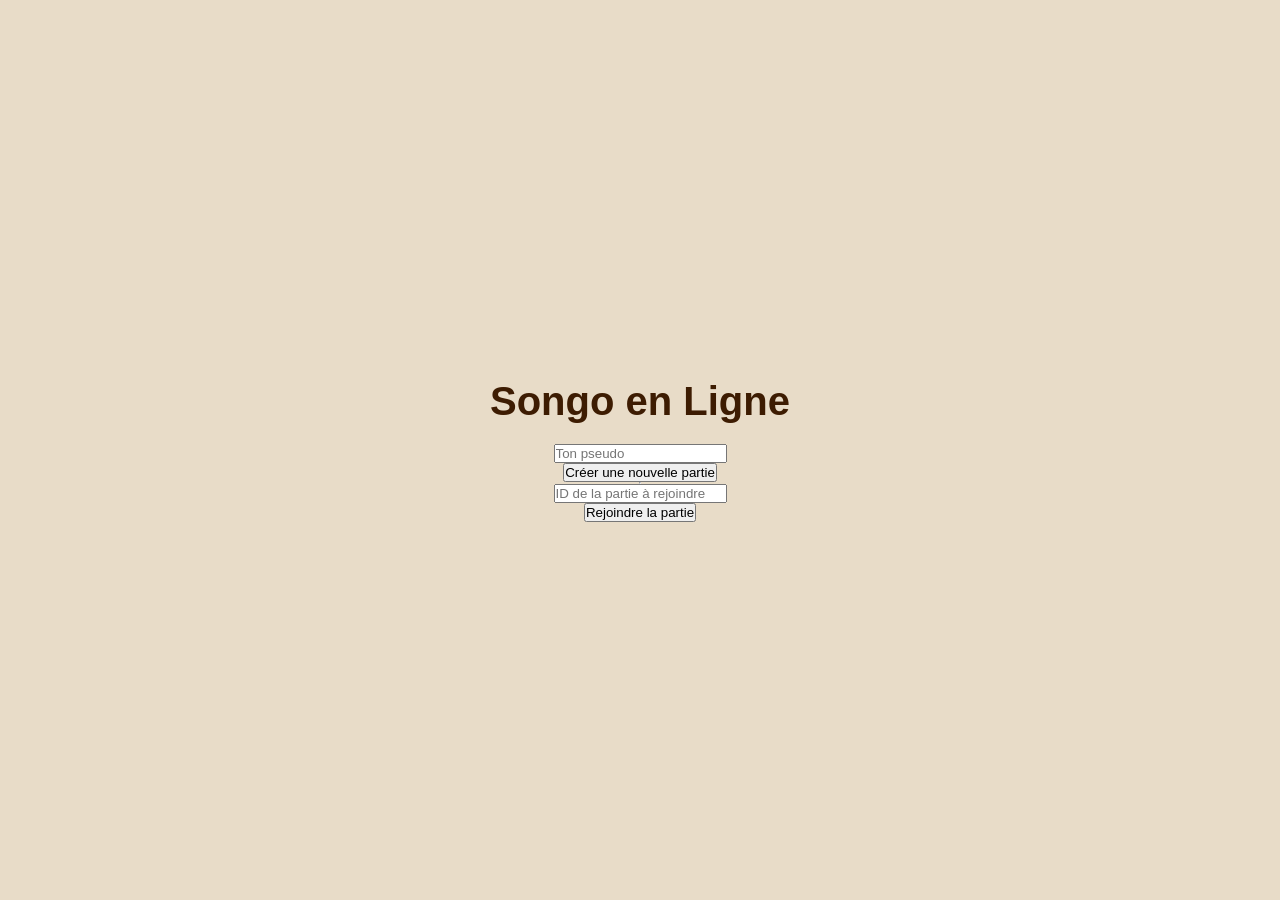
<file: index.html>
<!DOCTYPE html>
<html lang="fr">
<head>
    <meta charset="UTF-8">
    <title>Songo V2 - Version Stable</title>
    <link rel="stylesheet" href="style.css">
</head>
<body>

    <div id="accueil">
        <h1>Songo en Ligne</h1>
        <input type="text" id="pseudo" placeholder="Ton pseudo">
        <button id="btn-creer">Créer une nouvelle partie</button>
        <hr>
        <input type="text" id="partie-id" placeholder="ID de la partie à rejoindre">
        <button id="btn-rejoindre">Rejoindre la partie</button>
    </div>

    <div id="jeu" style="display:none;">
        <h2 id="inf-id">ID: En attente...</h2>
        <div id="grille"></div>
    </div>

    <script src="script.js"></script>
</body>
</html>
</file>
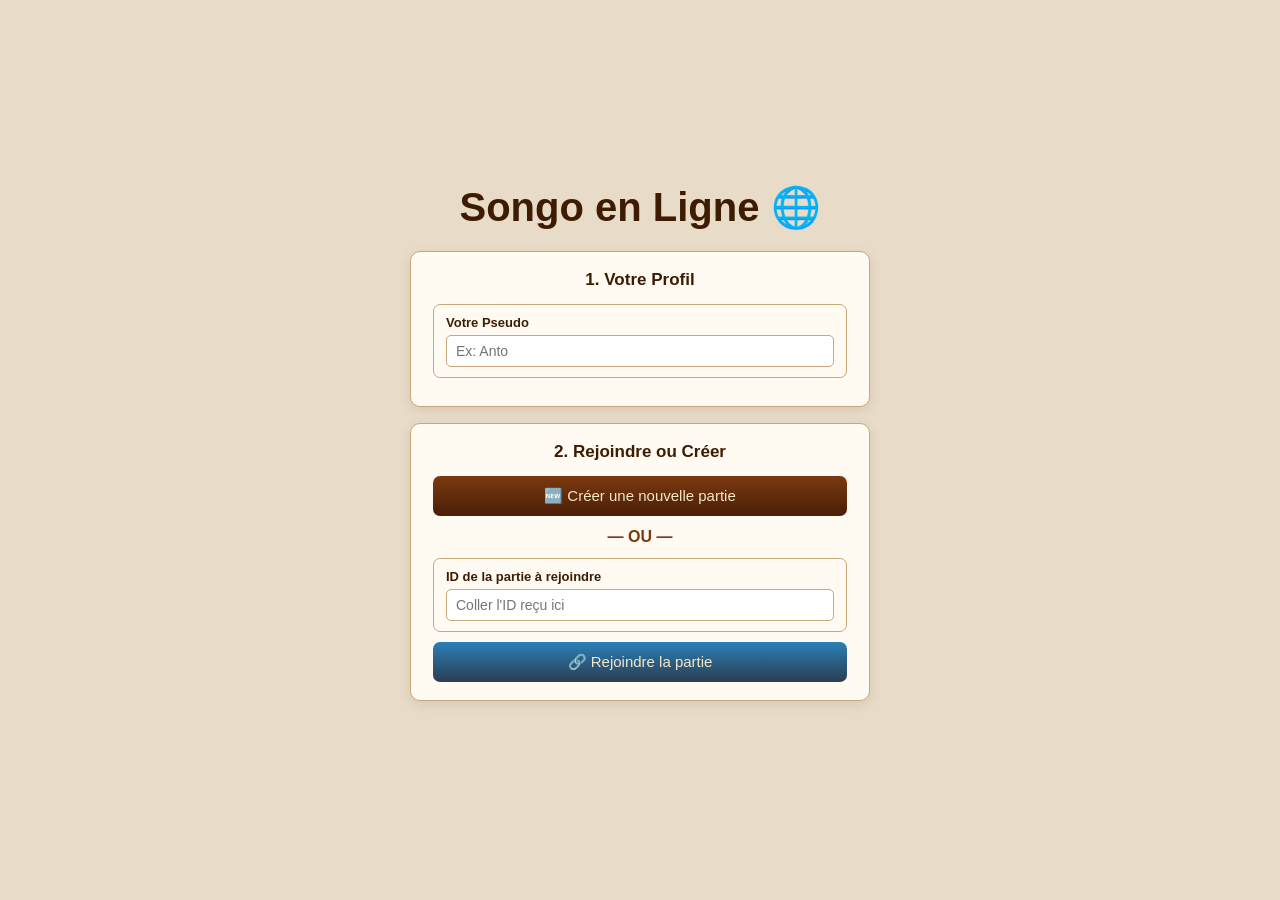
<file: public/index.html>
<!DOCTYPE html>
<html lang="fr">
<head>
  <meta charset="UTF-8">
  <meta name="viewport" content="width=device-width, initial-scale=1.0">
  <title>Songo En Ligne (Version AJAX)</title>
  <link rel="stylesheet" href="style.css">
</head>
<body>

  <div id="accueil">
    <h1>Songo en Ligne 🌐</h1>
    
    <div class="boite">
      <h2>1. Votre Profil</h2>
      <div class="bj">
        <label for="pseudo">Votre Pseudo</label>
        <input type="text" id="pseudo" placeholder="Ex: Anto" maxlength="15">
      </div>
    </div>

    <div class="boite">
      <h2>2. Rejoindre ou Créer</h2>
      <button class="btn-start" id="btn-creer" style="margin-bottom: 12px;">🆕 Créer une nouvelle partie</button>
      
      <div style="text-align: center; margin-bottom: 12px; color: #7a3a10; font-weight: bold;">— OU —</div>
      
      <div class="bj">
        <label for="partie-id">ID de la partie à rejoindre</label>
        <input type="text" id="partie-id" placeholder="Coller l'ID reçu ici">
      </div>
      <button class="btn-start" id="btn-rejoindre" style="background: linear-gradient(to bottom,#2980b9,#2c3e50);">🔗 Rejoindre la partie</button>
    </div>
    
    <div id="msg-accueil" style="color: #3d1c02; font-weight: bold; text-align: center;"></div>
  </div>

  <div id="jeu">
    <div id="topbar">
      <h1>Songo <span>(AJAX)</span></h1>
      <div class="ibloc"><div class="lbl">ID Partie</div><div class="val" id="inf-id" style="font-size:11px; color:#2980b9;">—</div></div>
      <div class="ibloc"><div class="lbl">Votre Rôle</div><div class="val" id="inf-role">—</div></div>
      <div class="ibloc"><div class="lbl">Au tour de</div><div class="val" id="inf-j">—</div></div>
      <button class="btn-sm r" id="btn-quitter">Quitter</button>
    </div>
    <div id="msg">En attente du deuxième joueur...</div>
    <div id="scores">
      <div class="sc"><div class="sn" id="lsud">SUD (Créateur)</div><div class="sv" id="vsud">0</div><div class="sl">billes</div></div>
      <div class="sc"><div class="sn" id="lnord">NORD (Rejoignant)</div><div class="sv" id="vnord">0</div><div class="sl">billes</div></div>
    </div>
    <div id="plateau">
      <div class="lr" id="lrn">NORD</div>
      <div class="rg" id="rn"></div>
      <div class="rg" id="rs"></div>
      <div class="lr" id="lrs">SUD</div>
    </div>
  </div>

  <script src="script.js"></script>
</body>
</html>
</file>
<file: style.css>
* { box-sizing: border-box; margin: 0; padding: 0; font-family: Arial, sans-serif; }
body { background: #e8dcc8; min-height: 100vh; }

/* ACCUEIL & BOITES */
#accueil { display: flex; flex-direction: column; align-items: center; justify-content: center; min-height: 100vh; padding: 20px; }
#accueil h1 { font-size: 40px; color: #3d1c02; margin-bottom: 20px; }
.boite { background: #fffaf2; border-radius: 10px; padding: 18px 22px; width: 100%; max-width: 460px; margin-bottom: 16px; border: 1px solid #c9a87c; box-shadow: 0 3px 12px rgba(90,45,12,.12); }
.boite h2 { color: #3d1c02; font-size: 17px; text-align: center; margin-bottom: 14px; }
.bj { border: 1px solid #c9a87c; border-radius: 7px; padding: 10px 12px; margin-bottom: 10px; }
.bj label { display: block; font-weight: bold; color: #3d1c02; margin-bottom: 5px; font-size: 13px; }
.bj input { width: 100%; padding: 7px 9px; border: 1px solid #c9a87c; border-radius: 5px; font-size: 14px; }
.btn-start { width: 100%; padding: 11px; font-size: 15px; background: linear-gradient(to bottom,#7a3a10,#4a1e07); color: #f5e6c8; border: none; border-radius: 7px; cursor: pointer; }
.btn-start:hover { background: linear-gradient(to bottom,#8B4513,#5a2d0c); }

/* STRUCTURE DU JEU */
#jeu { display: none; flex-direction: column; align-items: center; padding: 14px; }
#topbar, #msg, .sc { background: #fffaf2; border: 1px solid #c9a87c; border-radius: 9px; padding: 10px 18px; margin-bottom: 10px; }
#topbar { display: flex; align-items: center; justify-content: space-between; width: 100%; max-width: 800px; }
#topbar h1 { font-size: 22px; color: #3d1c02; }
.ibloc { text-align: center; }
.ibloc .lbl { font-size: 10px; color: #999; text-transform: uppercase; }
.ibloc .val { font-size: 15px; font-weight: bold; color: #3d1c02; }
.btn-sm { padding: 7px 14px; font-size: 13px; background: #fffaf2; border: 1px solid #c9a87c; border-radius: 5px; cursor: pointer; color: #3d1c02; }
.btn-sm.r { background: #c0392b; color: white; border-color: #c0392b; }
#msg { border-left: 4px solid #c9a87c; font-size: 14px; color: #3d1c02; width: 100%; max-width: 800px; min-height: 40px; display: flex; align-items: center; }
#scores { display: flex; gap: 12px; width: 100%; max-width: 800px; margin-bottom: 10px; }
.sc { flex: 1; text-align: center; border-radius: 8px; }
.sc .sn { font-size: 12px; color: #888; }
.sc .sv { font-size: 28px; font-weight: bold; color: #3d1c02; }
.sc .sl { font-size: 11px; color: #aaa; }

/* LE PLATEAU DE JEU */
#plateau { width: 100%; max-width: 800px; padding: 16px 14px 12px; border-radius: 16px; border: 5px solid #3d1c02; box-shadow: 0 8px 28px rgba(0,0,0,.5); background: linear-gradient(160deg,#c8874a 0%,#a0622a 30%,#7a4010 60%,#9a5828 80%,#c07838 100%); }
.lr { color: #f5e0b0; font-size: 12px; text-align: center; margin: 4px 0; letter-spacing: 1px; font-weight: bold; }
.rg { display: grid; grid-template-columns: repeat(7, 1fr); gap: 10px; margin: 8px 0; }
.case { width: 100%; aspect-ratio: 1/1; border-radius: 50%; border: 3px solid #2a0e00; display: flex; flex-direction: column; align-items: center; justify-content: center; padding: 12%; cursor: not-allowed; overflow: hidden; position: relative; background: radial-gradient(ellipse at 45% 38%, #7a4a20 0%, #3d1800 55%, #1a0800 100%); box-shadow: inset 0 6px 18px rgba(0,0,0,.95), 0 2px 4px rgba(255,180,80,.1); }
.billes { display: flex; flex-wrap: wrap; align-items: center; justify-content: center; gap: 3px; width: 100%; }
.bille { width: clamp(6px, 16%, 14px); height: clamp(6px, 16%, 14px); border-radius: 50%; background: radial-gradient(circle at 32% 28%, #f8f0d0, #d4aa65 50%, #8a6030); box-shadow: 0 1px 3px rgba(0,0,0,.7), inset 0 1px 2px rgba(255,255,220,.5); flex-shrink: 0; }
.nb { font-size: clamp(12px,2vw,20px); font-weight: bold; color: #f5e8c0; text-shadow: 0 1px 4px rgba(0,0,0,.9); }
.num { font-size: clamp(7px,.9vw,10px); color: #d0a060; line-height: 1; text-shadow: 0 1px 2px rgba(0,0,0,.8); margin-top: 3px; }
.case.jouable { cursor: pointer; box-shadow: inset 0 6px 18px rgba(0,0,0,.7), 0 0 0 3px #f5c842, 0 0 20px 6px rgba(245,200,66,.5); }
.case.jouable:hover { transform: scale(1.05); transition: transform .1s; }
.case.vide { opacity: .38; }
</file>
<file: public/style.css>
* { box-sizing: border-box; margin: 0; padding: 0; font-family: Arial, sans-serif; }
body { background: #e8dcc8; min-height: 100vh; }

/* ACCUEIL & BOITES */
#accueil { display: flex; flex-direction: column; align-items: center; justify-content: center; min-height: 100vh; padding: 20px; }
#accueil h1 { font-size: 40px; color: #3d1c02; margin-bottom: 20px; }
.boite { background: #fffaf2; border-radius: 10px; padding: 18px 22px; width: 100%; max-width: 460px; margin-bottom: 16px; border: 1px solid #c9a87c; box-shadow: 0 3px 12px rgba(90,45,12,.12); }
.boite h2 { color: #3d1c02; font-size: 17px; text-align: center; margin-bottom: 14px; }
.bj { border: 1px solid #c9a87c; border-radius: 7px; padding: 10px 12px; margin-bottom: 10px; }
.bj label { display: block; font-weight: bold; color: #3d1c02; margin-bottom: 5px; font-size: 13px; }
.bj input { width: 100%; padding: 7px 9px; border: 1px solid #c9a87c; border-radius: 5px; font-size: 14px; }
.btn-start { width: 100%; padding: 11px; font-size: 15px; background: linear-gradient(to bottom,#7a3a10,#4a1e07); color: #f5e6c8; border: none; border-radius: 7px; cursor: pointer; }
.btn-start:hover { background: linear-gradient(to bottom,#8B4513,#5a2d0c); }

/* STRUCTURE DU JEU */
#jeu { display: none; flex-direction: column; align-items: center; padding: 14px; }
#topbar, #msg, .sc { background: #fffaf2; border: 1px solid #c9a87c; border-radius: 9px; padding: 10px 18px; margin-bottom: 10px; }
#topbar { display: flex; align-items: center; justify-content: space-between; width: 100%; max-width: 800px; }
#topbar h1 { font-size: 22px; color: #3d1c02; }
.ibloc { text-align: center; }
.ibloc .lbl { font-size: 10px; color: #999; text-transform: uppercase; }
.ibloc .val { font-size: 15px; font-weight: bold; color: #3d1c02; }
.btn-sm { padding: 7px 14px; font-size: 13px; background: #fffaf2; border: 1px solid #c9a87c; border-radius: 5px; cursor: pointer; color: #3d1c02; }
.btn-sm.r { background: #c0392b; color: white; border-color: #c0392b; }
#msg { border-left: 4px solid #c9a87c; font-size: 14px; color: #3d1c02; width: 100%; max-width: 800px; min-height: 40px; display: flex; align-items: center; }
#scores { display: flex; gap: 12px; width: 100%; max-width: 800px; margin-bottom: 10px; }
.sc { flex: 1; text-align: center; border-radius: 8px; }
.sc .sn { font-size: 12px; color: #888; }
.sc .sv { font-size: 28px; font-weight: bold; color: #3d1c02; }
.sc .sl { font-size: 11px; color: #aaa; }

/* LE PLATEAU DE JEU */
#plateau { width: 100%; max-width: 800px; padding: 16px 14px 12px; border-radius: 16px; border: 5px solid #3d1c02; box-shadow: 0 8px 28px rgba(0,0,0,.5); background: linear-gradient(160deg,#c8874a 0%,#a0622a 30%,#7a4010 60%,#9a5828 80%,#c07838 100%); }
.lr { color: #f5e0b0; font-size: 12px; text-align: center; margin: 4px 0; letter-spacing: 1px; font-weight: bold; }
.rg { display: grid; grid-template-columns: repeat(7, 1fr); gap: 10px; margin: 8px 0; }
.case { width: 100%; aspect-ratio: 1/1; border-radius: 50%; border: 3px solid #2a0e00; display: flex; flex-direction: column; align-items: center; justify-content: center; padding: 12%; cursor: not-allowed; overflow: hidden; position: relative; background: radial-gradient(ellipse at 45% 38%, #7a4a20 0%, #3d1800 55%, #1a0800 100%); box-shadow: inset 0 6px 18px rgba(0,0,0,.95), 0 2px 4px rgba(255,180,80,.1); }
.billes { display: flex; flex-wrap: wrap; align-items: center; justify-content: center; gap: 3px; width: 100%; }
.bille { width: clamp(6px, 16%, 14px); height: clamp(6px, 16%, 14px); border-radius: 50%; background: radial-gradient(circle at 32% 28%, #f8f0d0, #d4aa65 50%, #8a6030); box-shadow: 0 1px 3px rgba(0,0,0,.7), inset 0 1px 2px rgba(255,255,220,.5); flex-shrink: 0; }
.nb { font-size: clamp(12px,2vw,20px); font-weight: bold; color: #f5e8c0; text-shadow: 0 1px 4px rgba(0,0,0,.9); }
.num { font-size: clamp(7px,.9vw,10px); color: #d0a060; line-height: 1; text-shadow: 0 1px 2px rgba(0,0,0,.8); margin-top: 3px; }
.case.jouable { cursor: pointer; box-shadow: inset 0 6px 18px rgba(0,0,0,.7), 0 0 0 3px #f5c842, 0 0 20px 6px rgba(245,200,66,.5); }
.case.jouable:hover { transform: scale(1.05); transition: transform .1s; }
.case.vide { opacity: .38; }
</file>
